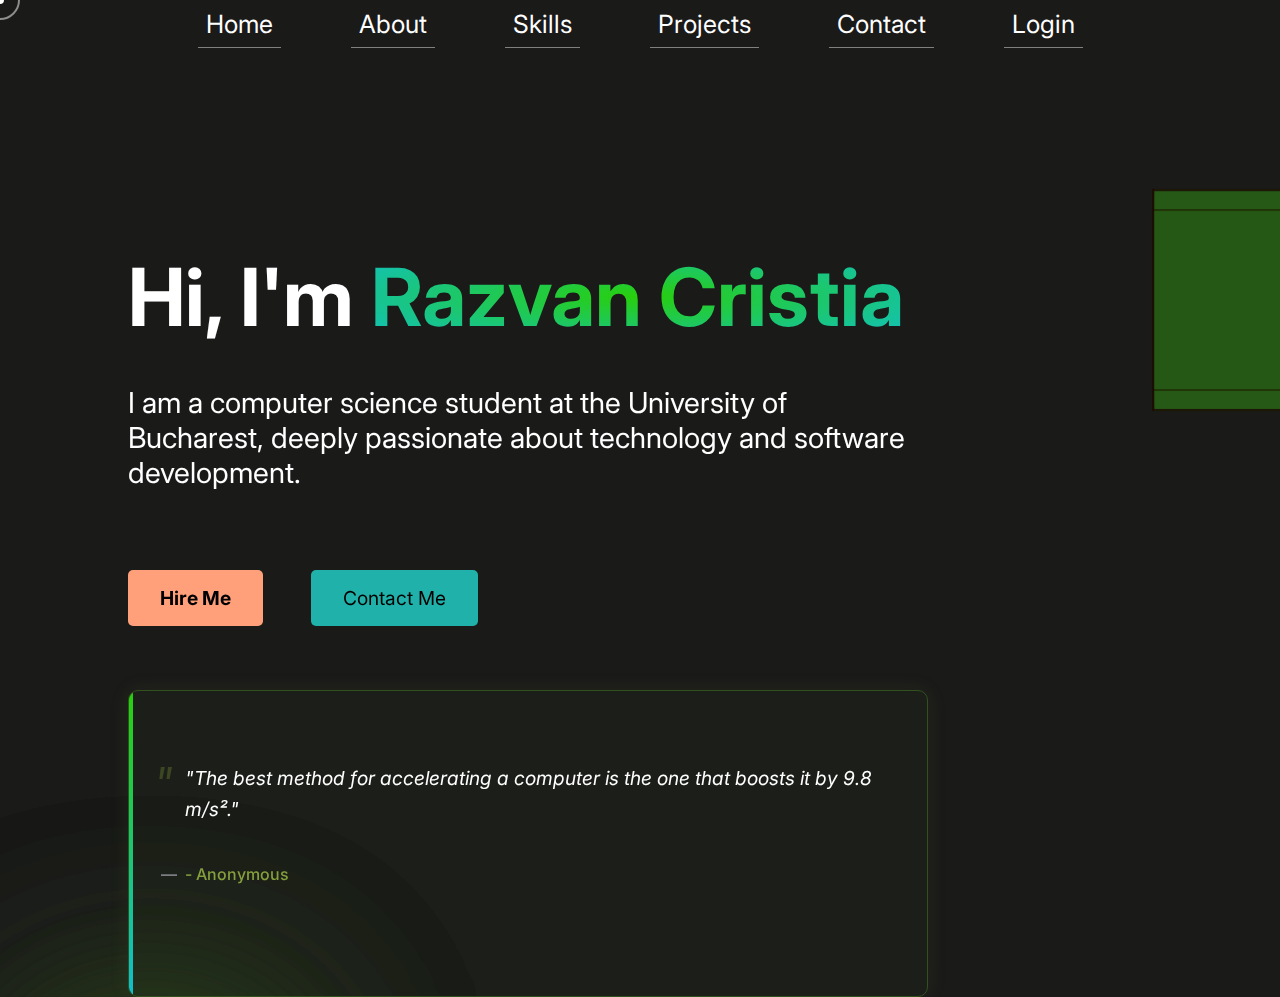
<file: index.html>
<!DOCTYPE html>
<html lang="en">
    <head>
        <meta charset="UTF-8" />
        <meta name="viewport" content="width=device-width, initial-scale=1" />
        <title>Personal Website</title>
        <link rel="stylesheet" type="text/css" href="style.css" />

        <!-- icon -->
        <link rel="icon" href="image.svg" />
    </head>

    <body>
        <div class="cursor-container">
            <div class="cursor-dot"></div>
            <div class="cursor-outline"></div>
        </div>
        <nav>
            <input type="checkbox" id="menu-toggle" />
            <ul class="dropdown">
                <li><a href="index.html">Home</a></li>
                <li><a href="about.html">About</a></li>
                <li><a href="skills.html">Skills</a></li>
                <li><a href="projects.html">Projects</a></li>
                <li><a href="contact.html">Contact</a></li>
                <li><a href="login.html">Login</a></li>
                <li class="admin-option">
                    <a href="adminoptions.html">Admin Options</a>
                </li>
            </ul>
            <label for="menu-toggle" class="hamburger">☰</label>

            <ul class="menu">
                <li><a href="index.html">Home</a></li>
                <li><a href="about.html">About</a></li>
                <li><a href="skills.html">Skills</a></li>
                <li><a href="projects.html">Projects</a></li>
                <li><a href="contact.html">Contact</a></li>
                <li><a href="login.html">Login</a></li>
                <li class="admin-option">
                    <a href="adminoptions.html">Admin Options</a>
                </li>
            </ul>
        </nav>
        <div class="main">
            <div class="lft">
                <h1>Hi, I'm <span>Razvan Cristia</span></h1>
                <p>
                    I am a computer science student at the University of
                    Bucharest, deeply passionate about technology and software
                    development.
                </p>
                <div class="buttons">
                    <a href="https://www.linkedin.com/" class="hire-btn"
                        >Hire Me</a
                    >
                    <a href="contact.html">Contact Me</a>
                </div>
                <div id="quote-container">
                    <p id="quote-text"></p>
                    <p id="quote-author"></p>
                </div>
            </div>
            <div class="rght">
                <div class="cube">
                    <div class="face front"></div>
                    <div class="face back"></div>
                    <div class="face right"></div>
                    <div class="face left"></div>
                    <div class="face top"></div>
                    <div class="face bottom"></div>
                </div>
            </div>
        </div>

        <div class="circle"></div>
        <div class="circle"></div>
        <div class="circle"></div>

        <script src="script.js"></script>
    </body>
</html>
</file>
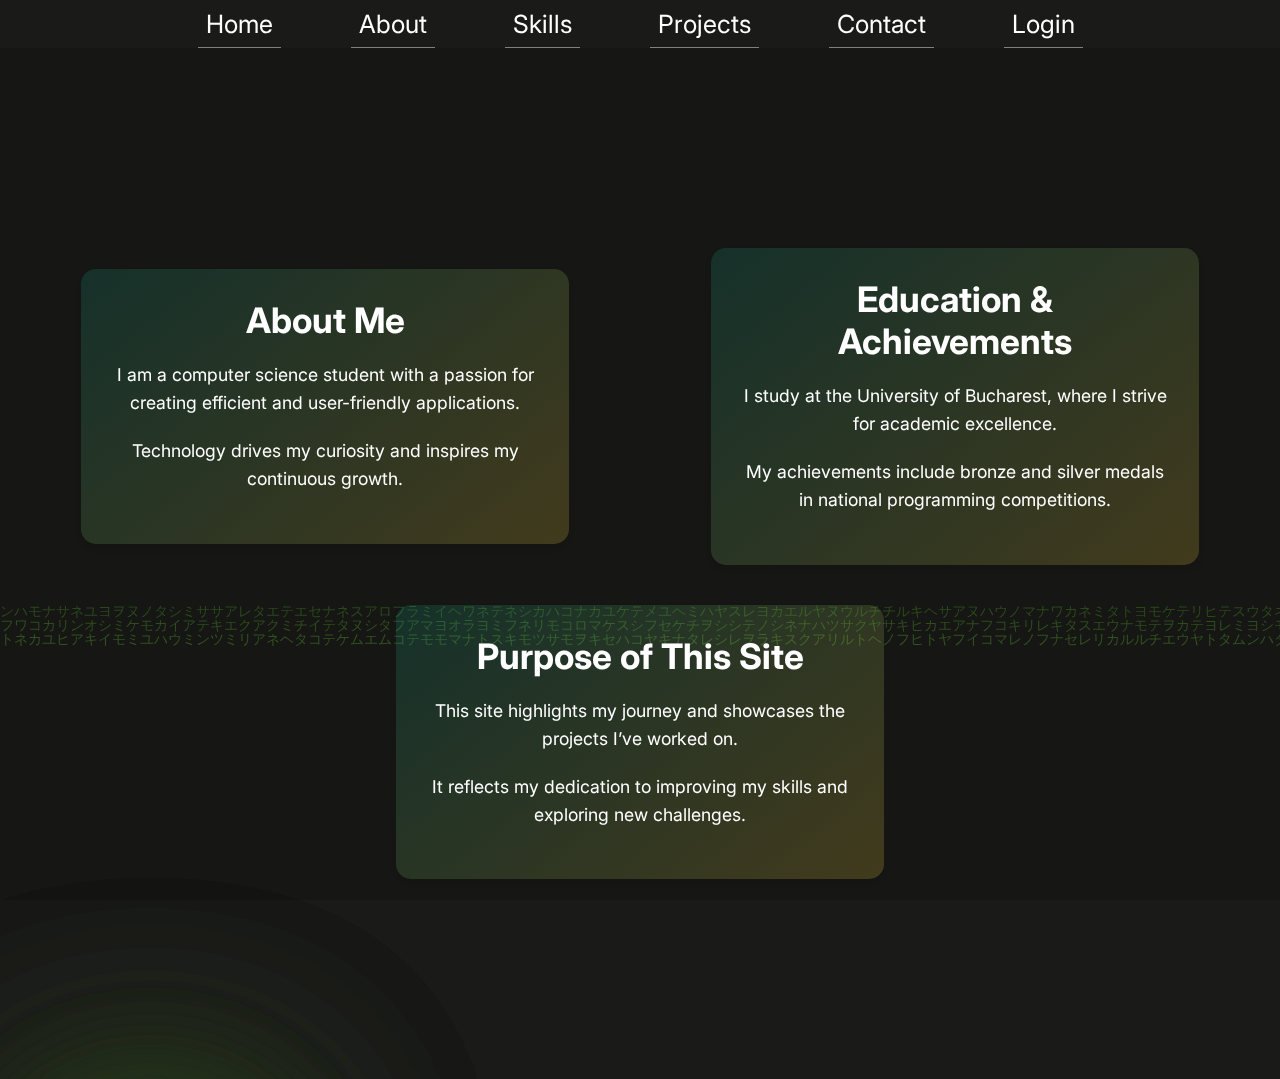
<file: about.html>
<!DOCTYPE html>
<html lang="en">
    <head>
        <meta charset="UTF-8" />
        <meta name="viewport" content="width=device-width, initial-scale=1" />
        <title>Personal Website</title>

        <link rel="stylesheet" type="text/css" href="global.css" />
        <link rel="stylesheet" type="text/css" href="styleAbout.css" />

        <!-- icon -->
        <link rel="icon" href="image.svg" />
    </head>

    <body>
        <nav>
            <input type="checkbox" id="menu-toggle" />
            <ul class="dropdown">
                <li><a href="index.html">Home</a></li>
                <li><a href="about.html">About</a></li>
                <li><a href="skills.html">Skills</a></li>
                <li><a href="projects.html">Projects</a></li>
                <li><a href="contact.html">Contact</a></li>
                <li><a href="login.html">Login</a></li>
                <li class="admin-option">
                    <a href="adminoptions.html">Admin Options</a>
                </li>
            </ul>
            <label for="menu-toggle" class="hamburger">☰</label>

            <ul class="menu">
                <li><a href="index.html">Home</a></li>
                <li><a href="about.html">About</a></li>
                <li><a href="skills.html">Skills</a></li>
                <li><a href="projects.html">Projects</a></li>
                <li><a href="contact.html">Contact</a></li>
                <li><a href="login.html">Login</a></li>
                <li class="admin-option">
                    <a href="adminoptions.html">Admin Options</a>
                </li>
            </ul>
        </nav>

        <canvas id="matrixCanvas" class="matrix-background"></canvas>

        <section id="about">
            <div class="about-card">
                <h1>About Me</h1>
                <p>
                    I am a computer science student with a passion for creating
                    efficient and user-friendly applications.
                </p>
                <p>
                    Technology drives my curiosity and inspires my continuous
                    growth.
                </p>
            </div>
            <div class="about-card">
                <h1>Education & Achievements</h1>
                <p>
                    I study at the University of Bucharest, where I strive for
                    academic excellence.
                </p>
                <p>
                    My achievements include bronze and silver medals in national
                    programming competitions.
                </p>
            </div>
            <div class="about-card">
                <h1>Purpose of This Site</h1>
                <p>
                    This site highlights my journey and showcases the projects
                    I’ve worked on.
                </p>
                <p>
                    It reflects my dedication to improving my skills and
                    exploring new challenges.
                </p>
            </div>
        </section>

        <div class="circle"></div>
        <div class="circle"></div>
        <div class="circle"></div>
        <script src="script.js"></script>
        <script src="canvasAnimation.js"></script>
    </body>
</html>
</file>
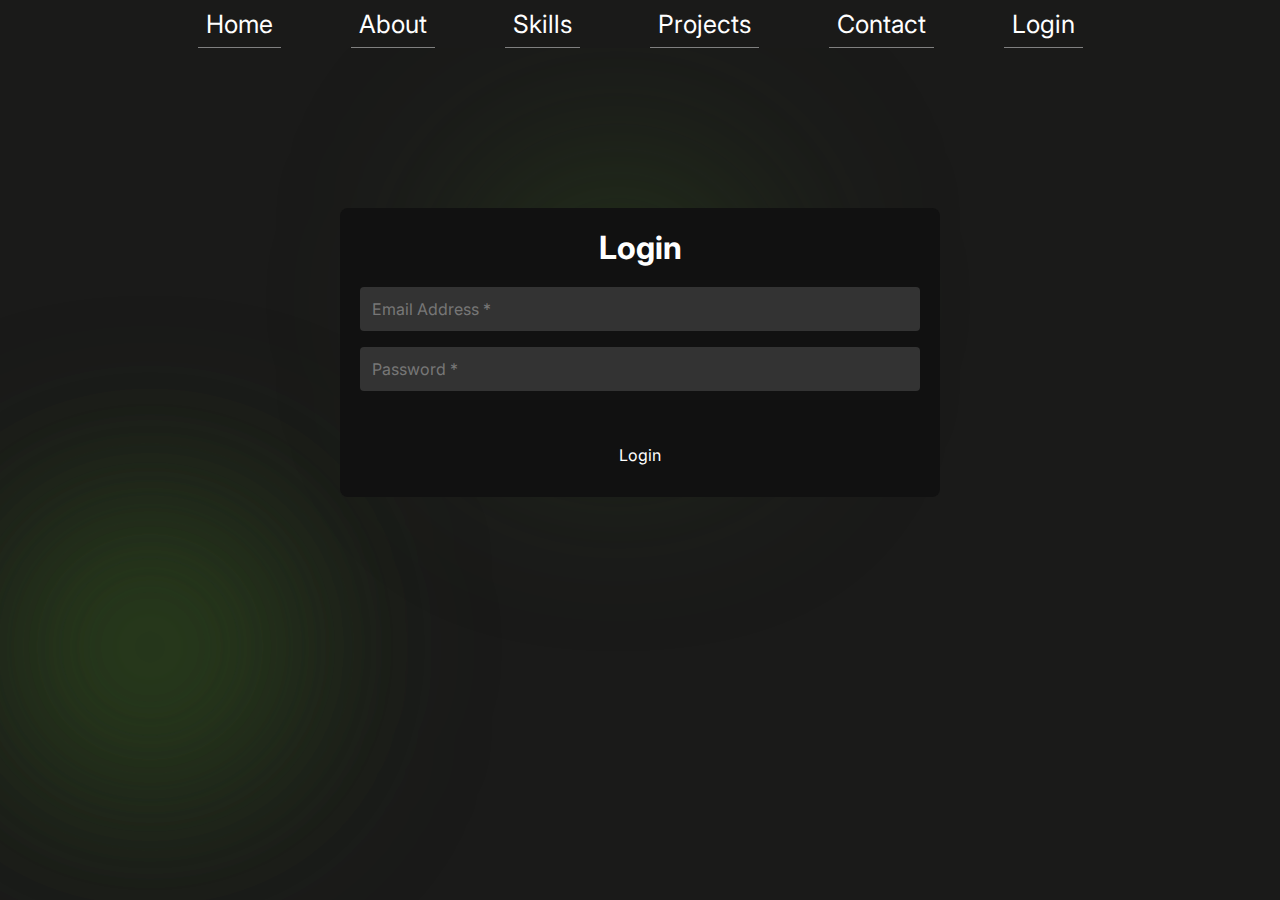
<file: login.html>
<!DOCTYPE html>
<html lang="en">
    <head>
        <meta charset="UTF-8" />
        <meta name="viewport" content="width=device-width, initial-scale=1" />
        <title>Personal Website</title>

        <link rel="stylesheet" type="text/css" href="global.css" />
        <link rel="stylesheet" type="text/css" href="styleLogin.css" />

        <!-- icon -->
        <link rel="icon" href="image.svg" />
    </head>

    <body>
        <nav>
            <input type="checkbox" id="menu-toggle" />
            <ul class="dropdown">
                <li><a href="index.html">Home</a></li>
                <li><a href="about.html">About</a></li>
                <li><a href="skills.html">Skills</a></li>
                <li><a href="projects.html">Projects</a></li>
                <li><a href="contact.html">Contact</a></li>
                <li><a href="login.html">Login</a></li>
                <li class="admin-option">
                    <a href="adminoptions.html">Admin Options</a>
                </li>
            </ul>
            <label for="menu-toggle" class="hamburger">☰</label>

            <ul class="menu">
                <li><a href="index.html">Home</a></li>
                <li><a href="about.html">About</a></li>
                <li><a href="skills.html">Skills</a></li>
                <li><a href="projects.html">Projects</a></li>
                <li><a href="contact.html">Contact</a></li>
                <li><a href="login.html">Login</a></li>
                <li class="admin-option">
                    <a href="adminoptions.html">Admin Options</a>
                </li>
            </ul>
        </nav>
        <div class="md">
            <div class="contact-form">
                <h2>Login</h2>
                <form id="loginForm" onsubmit="return handleLogin(event)">
                    <div class="form-group">
                        <input
                            type="email"
                            id="emailInput"
                            placeholder="Email Address *"
                            required
                        />
                    </div>
                    <div class="form-group">
                        <input
                            type="password"
                            id="passwordInput"
                            placeholder="Password *"
                            required
                        />
                    </div>
                    <div
                        id="errorMessage"
                        style="color: red; margin-bottom: 10px"
                    ></div>
                    <button type="submit">Login</button>
                </form>
            </div>

            <div id="welcomeMessage" style="display: none" class="contact-form">
                <h2>Welcome!</h2>
                <p>You are successfully logged in.</p>
                <button onclick="handleLogout()">Logout</button>
            </div>
        </div>

        <div class="circle"></div>
        <div class="circle"></div>
        <div class="circle"></div>

        <script src="script.js"></script>
    </body>
</html>
</file>
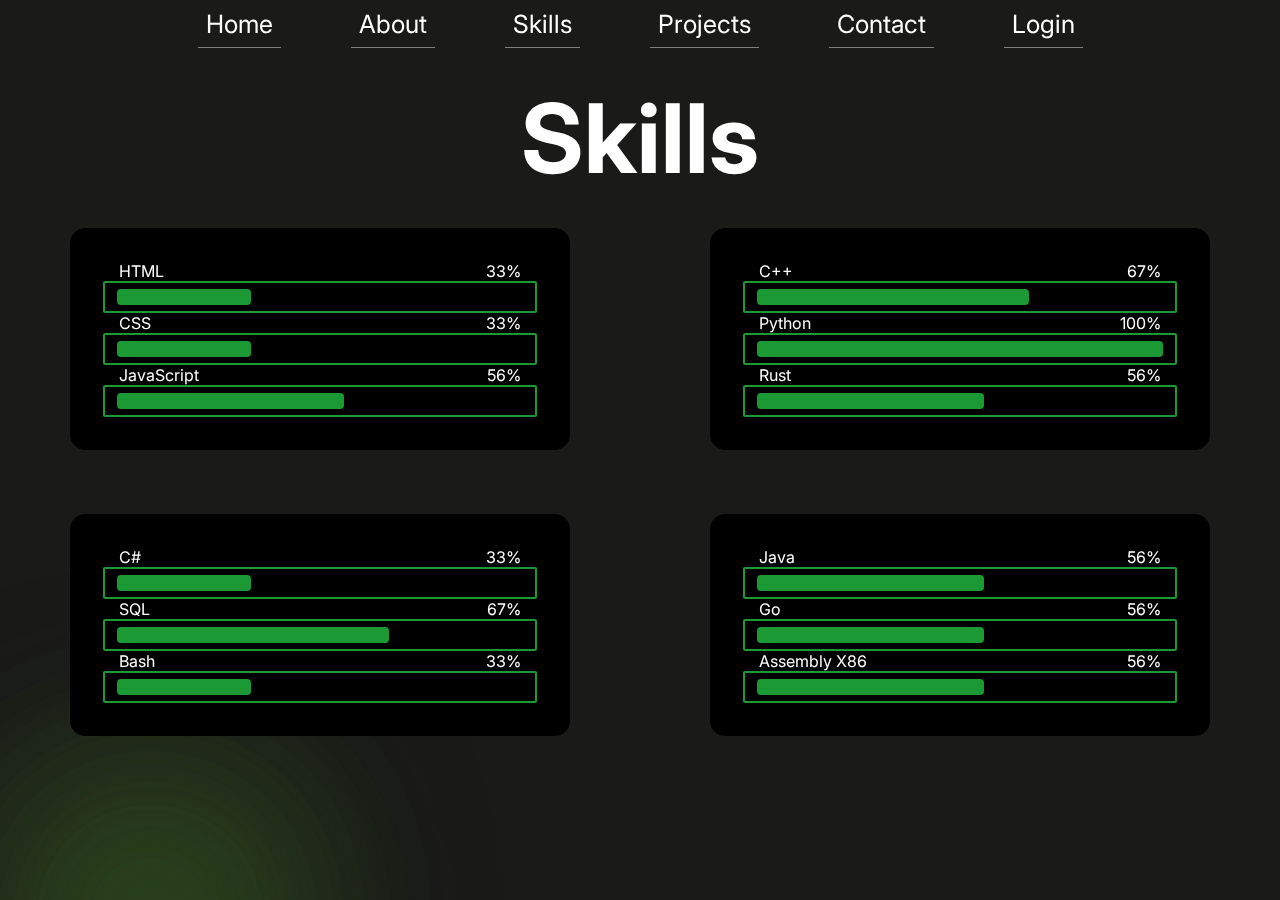
<file: skills.html>
<!DOCTYPE html>
<html lang="en">
    <head>
        <meta charset="UTF-8" />
        <meta name="viewport" content="width=device-width, initial-scale=1" />
        <title>Personal Website</title>

        <link rel="stylesheet" type="text/css" href="global.css" />
        <link rel="stylesheet" type="text/css" href="styleSkills.css" />

        <!-- icon -->
        <link rel="icon" href="image.svg" />
    </head>

    <body>
        <nav>
            <input type="checkbox" id="menu-toggle" />
            <ul class="dropdown">
                <li><a href="index.html">Home</a></li>
                <li><a href="about.html">About</a></li>
                <li><a href="skills.html">Skills</a></li>
                <li><a href="projects.html">Projects</a></li>
                <li><a href="contact.html">Contact</a></li>
                <li><a href="login.html">Login</a></li>
                <li class="admin-option">
                    <a href="adminoptions.html">Admin Options</a>
                </li>
            </ul>
            <label for="menu-toggle" class="hamburger">☰</label>

            <ul class="menu">
                <li><a href="index.html">Home</a></li>
                <li><a href="about.html">About</a></li>
                <li><a href="skills.html">Skills</a></li>
                <li><a href="projects.html">Projects</a></li>
                <li><a href="contact.html">Contact</a></li>
                <li><a href="login.html">Login</a></li>
                <li class="admin-option" style="display: none">
                    <a href="adminoptions.html">Admin Options</a>
                </li>
            </ul>
        </nav>

        <h1>Skills</h1>
        <div class="main">
            <div class="container">
                <div class="skill-header">
                    <p>HTML</p>
                    <p data-skill="HTML">90%</p>
                </div>
                <div class="progress-container">
                    <div class="progress-bar"></div>
                </div>
                <div class="skill-header">
                    <p>CSS</p>
                    <p data-skill="CSS">72%</p>
                </div>
                <div class="progress-container">
                    <div class="progress-bar1"></div>
                </div>
                <div class="skill-header">
                    <p>JavaScript</p>
                    <p data-skill="JavaScript">68%</p>
                </div>
                <div class="progress-container">
                    <div class="progress-bar2"></div>
                </div>
            </div>

            <div class="container">
                <div class="skill-header">
                    <p>C++</p>
                    <p data-skill="C++">93%</p>
                </div>
                <div class="progress-container">
                    <div class="progress-bar3"></div>
                </div>
                <div class="skill-header">
                    <p>Python</p>
                    <p data-skill="Python">66%</p>
                </div>
                <div class="progress-container">
                    <div class="progress-bar4"></div>
                </div>
                <div class="skill-header">
                    <p>Rust</p>
                    <p data-skill="Rust">23%</p>
                </div>
                <div class="progress-container">
                    <div class="progress-bar5"></div>
                </div>
            </div>

            <div class="container">
                <div class="skill-header">
                    <p>C#</p>
                    <p data-skill="C#">76%</p>
                </div>
                <div class="progress-container">
                    <div class="progress-bar9"></div>
                </div>
                <div class="skill-header">
                    <p>SQL</p>
                    <p data-skill="SQL">40%</p>
                </div>
                <div class="progress-container">
                    <div class="progress-bar10"></div>
                </div>
                <div class="skill-header">
                    <p>Bash</p>
                    <p data-skill="Bash">44%</p>
                </div>
                <div class="progress-container">
                    <div class="progress-bar11"></div>
                </div>
            </div>

            <div class="container">
                <div class="skill-header">
                    <p>Java</p>
                    <p data-skill="Java">15%</p>
                </div>
                <div class="progress-container">
                    <div class="progress-bar6"></div>
                </div>
                <div class="skill-header">
                    <p>Go</p>
                    <p data-skill="Go">38%</p>
                </div>
                <div class="progress-container">
                    <div class="progress-bar7"></div>
                </div>
                <div class="skill-header">
                    <p>Assembly X86</p>
                    <p data-skill="Assembly-X86">56%</p>
                </div>
                <div class="progress-container">
                    <div class="progress-bar8"></div>
                </div>
            </div>
        </div>

        <div class="circle"></div>
        <div class="circle"></div>
        <div class="circle"></div>
        <script src="skillsCalculator.js"></script>
        <script src="script.js"></script>
    </body>
</html>
</file>
<file: style.css>
@import url("https://fonts.googleapis.com/css2?family=Inter:ital,opsz,wght@0,14..32,100..900;1,14..32,100..900&display=swap");
* {
    padding: 0;
    margin: 0;
    box-sizing: border-box;
    text-decoration: none;
    list-style: none;
    font-family: "Inter", sans-serif;
}

:root {
    --bg-color: #1a1a19;
    --text-color: #ffffff;
    --primary-color: #31511e;
    --secondary-color: #859f3d;
    --l-color: #f6fcdf;
    --g-color: #8b8a91;

    --h1-font: 6rem;
    --p-font: 1.1rem;
}
body {
    overflow-x: hidden;
    cursor: none;
    background-color: var(--bg-color);
    color: var(--text-color);
    color: var(--text-color);
    overflow-x: hidden;
}
.cursor-container {
    position: fixed;
    top: 0;
    left: 0;
    width: 100%;
    height: 100%;
    pointer-events: none;
    z-index: 9999;
}

.cursor-dot {
    width: 8px;
    height: 8px;
    background: #fff;
    border-radius: 50%;
    position: fixed;
    pointer-events: none;
    transition: transform 0.2s ease;
}

.cursor-outline {
    width: 40px;
    height: 40px;
    border: 2px solid rgba(255, 255, 255, 0.5);
    border-radius: 50%;
    position: fixed;
    pointer-events: none;
    transition: transform 0.15s ease;
}
.circle {
    z-index: -1000;
    position: fixed;
    width: 300px;
    height: 300px;
    border-radius: 50%;
    background: radial-gradient(
        circle,
        rgba(49, 81, 30, 0.8),
        rgba(13, 13, 31, 0)
    );
    filter: blur(100px);
    animation: pulse 5s infinite ease-in-out;
}

.circle:nth-child(1) {
    top: 10%;
    left: 20%;
    animation-delay: 0s;
}

.circle:nth-child(2) {
    bottom: 50%;
    right: 10%;
    animation-delay: 2s;
}

.circle:nth-child(3) {
    bottom: 50%;
    right: 40%;
    animation-delay: 4s;
}

@keyframes pulse {
    0% {
        transform: scale(1);
        opacity: 0.8;
    }
    50% {
        transform: scale(1.5);
        opacity: 0.3;
    }
    100% {
        transform: scale(1);
        opacity: 0.8;
    }
}

/* strict nav */
nav {
    display: flex;
    position: relative;
    height: 3rem;
    background-color: var(--bg-color);
    padding: 0.9rem;
    align-items: center;
    justify-content: end;
    z-index: 100;
}

.hamburger {
    font-size: 2rem;
    color: var(--text-color);
    cursor: pointer;
    display: block;
    text-align: right;
    padding-right: 1em;
}

.menu {
    display: none;
    align-items: center;
    justify-content: center;
    width: 100%;
    gap: 70px;
    /* flex-direction: column;
    background-color: #2f2f2f;
    position: absolute;
    top: 100%;
    left: 0;
    width: 100%;
    margin: 0;
    padding: 0;
    text-align: right;
    border-top: 1px solid green; */
}
#menu-toggle {
    display: none;
}
.dropdown {
    display: none;
    position: absolute;
    width: 100vw;
    bottom: -250px;
    background-color: var(--bg-color);
    flex-direction: column;
    justify-content: start;
    align-items: end;
    gap: 3px;
}
#menu-toggle:checked + .dropdown {
    display: flex;
}

.dropdown li {
    padding: 0.5em;
    border-bottom: 1px solid grey;
    width: 100%;
}

.dropdown li a {
    color: var(--text-color);
    font-size: 25px;
    transition: all ease 0.3s;
    width: 100%;
    text-align: end;
    display: block;
}
.menu li {
    padding: 0.5em;
    border-bottom: 1px solid grey;
}

.menu li a {
    color: var(--text-color);
    font-size: 25px;
    transition: all ease 0.3s;
}
.menu li a:hover {
    color: var(--primary-color);
}

/* @media (max-width: 768px) {
    nav {
        display: block;
    }
} */

@media (min-width: 768px) {
    .dropdown {
        display: none;
    }
    .hamburger {
        display: none;
    }
    .menu {
        display: flex;
    }
}
/* stop nav */

/* left part */
.main .lft {
    padding-top: 200px;
    padding-left: 10%;
}
.main .lft h1 {
    font-size: 5rem;
    color: var(--text-color);
    /* margin-top: 20%; */
    /* margin-left: 20%; */
}

.main .lft h1 span {
    background: #28cf0b;
    background: radial-gradient(
        ellipse farthest-corner at center center,
        #28cf0b 0%,
        #0fbfcf 100%
    );
    background-clip: text;
    -webkit-background-clip: text;
    -webkit-text-fill-color: transparent;
}

.main .lft p {
    font-size: 1.8rem;
    color: var(--text-color);

    max-width: 800px;
    margin-top: 40px;
    /* margin-left: 20%; */
    display: flex;
    margin-bottom: 5rem;
}
.buttons {
    display: flex;
    gap: 1rem;
}

.buttons a {
    padding: 1rem 2rem;
    font-size: 1.2rem;
    border: none;
    border-radius: 5px;
    cursor: pointer;
    transition: background-color 0.3s ease;
    margin-right: 2rem;
}

.hire-btn {
    display: inline-block;
    background-color: lightsalmon;
    color: #000000;
    text-decoration: none;
    padding: 1rem 2rem;
    border-radius: 5px;
    font-size: 1.2rem;
    font-weight: bold;
    transition: background-color 0.5s ease-in-out, color 0.5s ease-in-out,
        transform 0.5s ease-in-out, animation 0.5s ease-in-out;
}

.hire-btn:hover {
    background-color: red;
    color: #000000;
    animation: shake 0.5s ease-in-out;
}

@keyframes shake {
    0% {
        transform: translateX(0);
    }
    25% {
        transform: translateX(-10px) rotate(-5deg);
    }
    50% {
        transform: translateX(10px) rotate(5deg);
    }
    75% {
        transform: translateX(-10px) rotate(-5deg);
    }
    100% {
        transform: translateX(0) rotate(0);
    }
}

@media (max-width: 768px) {
    .hire-btn {
        padding: 0.8rem 1.6rem;
        font-size: 1rem;
    }
}

.buttons a:last-child {
    background-color: #20b2aa;
    color: #000;
}

.buttons a:last-child:hover {
    background-color: #20b27c;
}
/* left part end */

/* cube */
.rght {
    /* overflow: hidden; */
    z-index: -1;
    top: 200px;
    right: 10%;
    display: flex;
    justify-content: center;
    align-items: center;
    perspective: 1000px;
    position: absolute;
    /* padding-right: 15%; */
}
@media (min-width: 768px) {
}
.cube {
    flex-basis: 0;
    position: relative;
    width: 200px;
    height: 200px;
    transform-style: preserve-3d;
    animation: rotateCube 7s infinite linear;
    /* overflow: hidden; */
}

.face {
    position: absolute;
    width: 200px;
    height: 200px;
    background: rgba(69, 246, 10, 0.152);
    border: 2px solid rgba(26, 2, 2, 0.742);
    display: flex;
    justify-content: center;
    align-items: center;
}

.front {
    transform: rotateY(0deg) translateZ(100px);
}
.back {
    transform: rotateY(180deg) translateZ(100px);
}
.right {
    transform: rotateY(90deg) translateZ(100px);
}
.left {
    transform: rotateY(-90deg) translateZ(100px);
}
.top {
    transform: rotateX(90deg) translateZ(100px);
}
.bottom {
    transform: rotateX(-90deg) translateZ(100px);
}

@keyframes rotateCube {
    from {
        transform: rotateX(0deg) rotateY(0deg);
    }
    to {
        transform: rotateX(360deg) rotateY(360deg);
    }
}
/* stop cube */

/* Quote styles */
#quote-container {
    margin-top: 4rem;
    padding: 2rem;
    border: 1px solid var(--primary-color);
    background: rgba(49, 81, 30, 0.1);
    border-radius: 10px;
    max-width: 800px;
    position: relative;
    overflow: hidden;
    box-shadow: 0 0 20px rgba(133, 159, 61, 0.1);
    transition: all 0.3s ease;
}

#quote-container::before {
    content: "";
    position: absolute;
    top: 0;
    left: 0;
    width: 4px;
    height: 100%;
    background: linear-gradient(to bottom, #28cf0b, #0fbfcf);
}

#quote-text {
    font-size: clamp(1rem, 2.5vw, 1.2rem);
    line-height: 1.6;
    color: var(--text-color);
    margin-bottom: 1rem;
    font-style: italic;
    position: relative;
    padding-left: 1.5rem;
}

#quote-text::before {
    content: '"';
    font-size: clamp(2rem, 5vw, 3rem);
    color: var(--secondary-color);
    position: absolute;
    left: -0.5rem;
    top: -1rem;
    opacity: 0.3;
}

#quote-author {
    font-size: clamp(0.8rem, 2vw, 1rem);
    color: var(--secondary-color);
    text-align: right;
    font-weight: 500;
    padding-right: 1rem;
}

#quote-author::before {
    content: "—";
    margin-right: 0.5rem;
    color: var(--g-color);
}

@media (max-width: 768px) {
    #quote-container {
        margin: 2rem 1rem;
        padding: 1.5rem 1rem;
    }

    #quote-container::before {
        width: 3px;
    }

    #quote-text {
        padding-left: 1rem;
    }

    #quote-text::before {
        left: -0.2rem;
        top: -0.8rem;
    }
}

@media (max-width: 480px) {
    #quote-container {
        margin: 2rem 0.5rem;
        padding: 1.2rem 0.8rem;
    }

    #quote-text {
        padding-left: 0.8rem;
    }

    #quote-container::before {
        width: 2px;
    }
}

@media (max-width: 768px) {
    #quote-container {
        margin-top: 2rem;
        padding: 1.5rem;
    }

    #quote-text {
        font-size: 1rem;
    }

    #quote-author {
        font-size: 0.9rem;
    }
}
.meteor {
    position: absolute;
    border-radius: 50%;
    background-color: #fff;
    box-shadow: 0 0 10px rgba(255, 255, 255, 0.7);
    animation: meteorFall linear;
}

@keyframes meteorFall {
    0% {
        transform: translate(0, -100px);
    }
    100% {
        transform: translate(200px, 700px);
    }
}
</file>
<file: global.css>
@import url("https://fonts.googleapis.com/css2?family=Inter:ital,opsz,wght@0,14..32,100..900;1,14..32,100..900&display=swap");
* {
    padding: 0;
    margin: 0;
    box-sizing: border-box;
    text-decoration: none;
    list-style: none;
    font-family: "Inter", sans-serif;
}

:root {
    --bg-color: #1a1a19;
    --text-color: #ffffff;
    --primary-color: #31511e;
    --secondary-color: #859f3d;
    --l-color: #f6fcdf;
    --g-color: #8b8a91;

    --h1-font: 6rem;
    --p-font: 1.1rem;
}
body {
    overflow-x: hidden;
    /* cursor: none; */
    background-color: var(--bg-color);
    color: var(--text-color);
    overflow-x: hidden;
}

.cursor-container {
    position: fixed;
    top: 0;
    left: 0;
    width: 100%;
    height: 100%;
    pointer-events: none;
    z-index: 9999;
}

.cursor-dot {
    width: 8px;
    height: 8px;
    background: #fff;
    border-radius: 50%;
    position: fixed;
    pointer-events: none;
    transition: transform 0.2s ease;
}

.cursor-outline {
    width: 40px;
    height: 40px;
    border: 2px solid rgba(255, 255, 255, 0.5);
    border-radius: 50%;
    position: fixed;
    pointer-events: none;
    transition: transform 0.15s ease;
}

.circle {
    z-index: -1000;
    position: fixed;
    width: 300px;
    height: 300px;
    border-radius: 50%;
    background: radial-gradient(
        circle,
        rgba(49, 81, 30, 0.8),
        rgba(13, 13, 31, 0)
    );
    filter: blur(100px);
    animation: pulse 5s infinite ease-in-out;
}

.circle:nth-child(1) {
    top: 10%;
    left: 20%;
    animation-delay: 0s;
}

.circle:nth-child(2) {
    bottom: 50%;
    right: 10%;
    animation-delay: 2s;
}

.circle:nth-child(3) {
    bottom: 50%;
    right: 40%;
    animation-delay: 4s;
}

@keyframes pulse {
    0% {
        transform: scale(1);
        opacity: 0.8;
    }
    50% {
        transform: scale(1.5);
        opacity: 0.3;
    }
    100% {
        transform: scale(1);
        opacity: 0.8;
    }
}

/* strict nav */
nav {
    display: flex;
    position: relative;
    height: 3rem;
    background-color: var(--bg-color);
    padding: 0.9rem;
    align-items: center;
    justify-content: end;
    z-index: 100;
}

.hamburger {
    font-size: 2rem;
    color: var(--text-color);
    cursor: pointer;
    display: block;
    text-align: right;
    padding-right: 1em;
}

.menu {
    display: none;
    align-items: center;
    justify-content: center;
    width: 100%;
    gap: 70px;
    /* flex-direction: column;
    background-color: #2f2f2f;
    position: absolute;
    top: 100%;
    left: 0;
    width: 100%;
    margin: 0;
    padding: 0;
    text-align: right;
    border-top: 1px solid green; */
}
#menu-toggle {
    display: none;
}
.dropdown {
    display: none;
    position: absolute;
    width: 100vw;
    bottom: -300px;
    background-color: var(--bg-color);
    flex-direction: column;
    justify-content: start;
    align-items: end;
    gap: 3px;
}
#menu-toggle:checked + .dropdown {
    display: flex;
}

.dropdown li {
    padding: 0.5em;
    border-bottom: 1px solid grey;
    width: 100%;
}

.dropdown li a {
    color: var(--text-color);
    font-size: 25px;
    transition: all ease 0.3s;
    width: 100%;
    text-align: end;
    display: block;
}
.menu li {
    padding: 0.5em;
    border-bottom: 1px solid grey;
}

.menu li a {
    color: var(--text-color);
    font-size: 25px;
    transition: all ease 0.3s;
}
.menu li a:hover {
    color: var(--primary-color);
}
.menu li.admin-option {
    display: none;
}

/* @media (max-width: 768px) {
    nav {
        display: block;
    }
} */

@media (min-width: 768px) {
    .dropdown {
        display: none;
    }
    .hamburger {
        display: none;
    }
    .menu {
        display: flex;
    }
}
/* stop nav */

/* left part */
.main .lft {
    padding-top: 200px;
    padding-left: 10%;
}
.main .lft h1 {
    font-size: 5rem;
    color: var(--text-color);
    /* margin-top: 20%; */
    /* margin-left: 20%; */
}

.main .lft h1 span {
    background: #28cf0b;
    background: radial-gradient(
        ellipse farthest-corner at center center,
        #28cf0b 0%,
        #0fbfcf 100%
    );
    background-clip: text;
    -webkit-background-clip: text;
    -webkit-text-fill-color: transparent;
}

.main .lft p {
    font-size: 1.8rem;
    color: var(--text-color);

    max-width: 800px;
    margin-top: 40px;
    /* margin-left: 20%; */
    display: flex;
    margin-bottom: 5rem;
}
.buttons {
    display: flex;
    gap: 1rem;
}

.buttons a {
    padding: 1rem 2rem;
    font-size: 1.2rem;
    border: none;
    border-radius: 5px;
    cursor: pointer;
    transition: background-color 0.3s ease;
    margin-right: 2rem;
}

.hire-btn {
    display: inline-block;
    background-color: lightsalmon;
    color: #000000;
    text-decoration: none;
    padding: 1rem 2rem;
    border-radius: 5px;
    font-size: 1.2rem;
    font-weight: bold;
    transition: background-color 0.5s ease-in-out, color 0.5s ease-in-out,
        transform 0.5s ease-in-out, animation 0.5s ease-in-out;
}

.hire-btn:hover {
    background-color: red;
    color: #000000;
    animation: shake 0.5s ease-in-out;
}

@keyframes shake {
    0% {
        transform: translateX(0);
    }
    25% {
        transform: translateX(-10px) rotate(-5deg);
    }
    50% {
        transform: translateX(10px) rotate(5deg);
    }
    75% {
        transform: translateX(-10px) rotate(-5deg);
    }
    100% {
        transform: translateX(0) rotate(0);
    }
}

@media (max-width: 768px) {
    .hire-btn {
        padding: 0.8rem 1.6rem;
        font-size: 1rem;
    }
}

.buttons a:last-child {
    background-color: #20b2aa;
    color: #000;
}

.buttons a:last-child:hover {
    background-color: #20b27c;
}
/* left part end */

/* cube */
.rght {
    /* overflow: hidden; */
    z-index: -1;
    top: 200px;
    right: 10%;
    display: flex;
    justify-content: center;
    align-items: center;
    perspective: 1000px;
    position: absolute;
    /* padding-right: 15%; */
}
.cube {
    flex-basis: 0;
    position: relative;
    width: 200px;
    height: 200px;
    transform-style: preserve-3d;
    animation: rotateCube 7s infinite linear;
    /* overflow: hidden; */
}

.face {
    position: absolute;
    width: 200px;
    height: 200px;
    background: rgba(69, 246, 10, 0.152);
    border: 2px solid rgba(26, 2, 2, 0.742);
    display: flex;
    justify-content: center;
    align-items: center;
}

.front {
    transform: rotateY(0deg) translateZ(100px);
}
.back {
    transform: rotateY(180deg) translateZ(100px);
}
.right {
    transform: rotateY(90deg) translateZ(100px);
}
.left {
    transform: rotateY(-90deg) translateZ(100px);
}
.top {
    transform: rotateX(90deg) translateZ(100px);
}
.bottom {
    transform: rotateX(-90deg) translateZ(100px);
}

@keyframes rotateCube {
    from {
        transform: rotateX(0deg) rotateY(0deg);
    }
    to {
        transform: rotateX(360deg) rotateY(360deg);
    }
}
/* stop cube */
</file>
<file: styleAbout.css>
/* about */
#about {
    display: flex;
    justify-content: space-around;
    align-items: center;
    flex-wrap: wrap;
    padding: 150px 20px;
    gap: 2rem;
}

.about-card {
    border-radius: 15px;
    box-shadow: 0 4px 6px rgba(0, 0, 0, 0.1);
    background: linear-gradient(
        142deg,
        rgba(22, 160, 133, 0.2) 0%,
        rgba(244, 208, 63, 0.2) 100%
    );
    max-width: 600px;
    padding: 30px;
    text-align: center;
    transition: transform 0.3s ease, box-shadow 0.3s ease;
    border: 2px solid var(--alt-color);
    justify-content: space-between;
}

.about-card:hover {
    transform: translateY(-20px);
    box-shadow: 0 8px 12px rgba(0, 0, 0, 0.15);
}

.about-card h1 {
    margin-bottom: 20px;
    color: var(--main-color);
    font-size: 2rem;
}

.about-card p {
    color: var(--ann-color);
    line-height: 1.6;
    margin-bottom: 20px;
}

.about-card .learn-more {
    background-color: var(--main-color);
    color: #ffffff;
    border: none;
    border-radius: 5px;
    padding: 10px 20px;
    font-size: 1rem;
    cursor: pointer;
    transition: background-color 0.3s ease;
}

.about-card .learn-more:hover {
    background-color: #ec380b;
}

.matrix-background {
    position: fixed;
    top: 0;
    left: 0;
    width: 100%;
    height: 100%;
    z-index: -1;
    background: transparent;
}

.matrix-background.fast {
    filter: brightness(1.2);
    transition: filter 0.3s ease;
}

.matrix-background.slow {
    filter: brightness(0.8);
    transition: filter 0.3s ease;
}

@media (max-width: 1600px) {
    #about {
        justify-content: space-around;
        flex-wrap: wrap;
        gap: 40px;
        padding: 200px 30px;
    }

    .about-card {
        max-width: 40%;
        padding: 30px;
    }

    .about-card h1 {
        font-size: 2.2rem;
    }

    .about-card p {
        font-size: 1.1rem;
    }

    .about-card .learn-more {
        font-size: 1rem;
        padding: 12px 25px;
    }
}

@media (max-width: 1170px) {
    #about {
        justify-content: space-between;
        flex-wrap: wrap;
        gap: 30px;
        padding: 150px 20px;
    }

    .about-card {
        max-width: 45%;
        padding: 25px;
    }

    .about-card h1 {
        font-size: 2rem;
    }

    .about-card p {
        font-size: 1rem;
    }

    .about-card .learn-more {
        font-size: 1rem;
        padding: 10px 20px;
    }
}

@media (max-width: 850px) {
    #about {
        justify-content: space-between;
        flex-wrap: wrap;
        gap: 30px;
        padding: 150px 20px;
    }

    .about-card {
        max-width: 45%;
        padding: 25px;
    }

    .about-card h1 {
        font-size: 2rem;
    }

    .about-card p {
        font-size: 1rem;
    }

    .about-card .learn-more {
        font-size: 1rem;
        padding: 10px 20px;
    }
    /* #about {
        flex-direction: column; 
        gap: 25px;
        padding: 100px 15px;
    }

    .about-card {
        max-width: 80%; 
        padding: 20px;
    }

    .about-card h1 {
        font-size: 1.8rem; 
    }

    .about-card p {
        font-size: 0.9rem;
    }

    .about-card .learn-more {
        font-size: 0.9rem;
        padding: 10px 15px;
    } */
}

@media (max-width: 650px) {
    #about {
        flex-direction: column;
        gap: 20px;
        padding: 90px 10px;
    }

    .about-card {
        max-width: 90%;
        padding: 15px;
    }

    .about-card h1 {
        font-size: 1.6rem;
    }

    .about-card p {
        font-size: 0.85rem;
    }

    .about-card .learn-more {
        font-size: 0.85rem;
        padding: 8px 12px;
    }
}
</file>
<file: styleLogin.css>
.md {
    margin-top: 10rem;
}
.contact-form {
    max-width: 600px;
    margin: 0 auto;
    padding: 20px;
    background-color: #111;
    border-radius: 8px;
    text-align: center;
}
.contact-form h2 {
    color: #fff;
    font-size: 2em;
    margin-bottom: 20px;
}

.contact-form form {
    display: flex;
    flex-direction: column;
    gap: 1rem;
}

.form-group {
    display: flex;
    gap: 1rem;
}

.form-group input {
    flex: 1;
}

.contact-form input,
.contact-form textarea {
    width: 100%;
    padding: 12px;
    background-color: #333;
    color: #ddd;
    border: none;
    border-radius: 4px;
    font-size: 1em;
}

.contact-form input::placeholder,
.contact-form textarea::placeholder {
    color: #777;
}

.contact-form textarea {
    min-height: 150px;
    resize: vertical;
}

.contact-form button {
    padding: 12px;
    background-color: var(--main-color);
    color: var(--text-color);
    border: none;
    border-radius: 4px;
    font-size: 1em;
    cursor: pointer;
    transition: background-color 0.6s ease;
}

.contact-form button:hover {
    /* scale: 1.02; */
    background-color: #ec380b;
}

@media (max-width: 750px) {
    .form-group {
        flex-direction: column;
    }

    .contact-form input,
    .contact-form textarea {
        padding: 20px;
    }
}
</file>
<file: styleSkills.css>
:root {
    --skill-html: 0%;
    --skill-css: 0%;
    --skill-javascript: 0%;
    --skill-c-plus-plus: 0%;
    --skill-python: 0%;
    --skill-rust: 0%;
    --skill-csharp: 0%;
    --skill-sql: 0%;
    --skill-bash: 0%;
    --skill-java: 0%;
    --skill-go: 0%;
    --skill-assembly-x86: 0%;
}

h1 {
    font-size: var(--h1-font);
    color: var(--text-color);
    text-align: center;
    margin-top: 2rem;
}

.main {
    display: flex;
    flex-wrap: wrap;
    gap: 2rem;
    justify-content: space-around;
    padding: 1rem;
    /* padding: 3rem; */
}

.container {
    flex: 1 1 22%;
    max-width: 22%;
    min-width: 200px;
    padding: 2rem;
    border: 1px solid #000000;
    background: #000000;
    border-radius: 15px;
    margin: 1rem;
    width: 100%;
    max-width: 768px;
}

@media screen and (max-width: 1840px) {
    .container {
        flex: 1 1 40%;
        max-width: 40%;
    }
}

@media (max-width: 1201px) {
    .main {
        flex-direction: column;
        width: 80%;
        padding-left: 10%;
        gap: 1rem;
        /* align-items: center;*/
    }

    .container {
        max-width: 100%;
    }
    h1 {
        font-size: 4rem;
    }
}

@media (max-width: 768px) {
    .main {
        flex-direction: column;
        align-items: center;
        gap: 1rem;
    }

    .container {
        max-width: 90%;
    }
}
.skill-header {
    display: flex;
    width: 100%;
    align-items: center;
    justify-content: space-between;
    padding-left: 1rem;
    padding-right: 1rem;
}

.progress-container {
    display: flex;
    height: 2rem;
    align-items: center;
    justify-content: flex-start;
    border-radius: 0.125rem;
    border: 2px solid rgb(27, 153, 52);
    padding: 0.75rem;
}

.progress-bar {
    height: 1rem;
    width: var(--skill-html);
    border-radius: 0.25rem;
    background-color: rgb(27, 153, 52);
    transition: width 1s ease-in-out;
}

.progress-bar1 {
    height: 1rem;
    width: var(--skill-css);
    border-radius: 0.25rem;
    background-color: rgb(27, 153, 52);
    transition: width 1s ease-in-out;
}

.progress-bar2 {
    height: 1rem;
    width: var(--skill-javascript);
    border-radius: 0.25rem;
    background-color: rgb(27, 153, 52);
    transition: width 1s ease-in-out;
}

.progress-bar3 {
    height: 1rem;
    width: var(--skill-c-plus-plus);
    border-radius: 0.25rem;
    background-color: rgb(27, 153, 52);
    transition: width 1s ease-in-out;
}

.progress-bar4 {
    height: 1rem;
    width: var(--skill-python);
    border-radius: 0.25rem;
    background-color: rgb(27, 153, 52);
    transition: width 1s ease-in-out;
}

.progress-bar5 {
    height: 1rem;
    width: var(--skill-rust);
    border-radius: 0.25rem;
    background-color: rgb(27, 153, 52);
    transition: width 1s ease-in-out;
}

.progress-bar6 {
    height: 1rem;
    width: var(--skill-java);
    border-radius: 0.25rem;
    background-color: rgb(27, 153, 52);
    transition: width 1s ease-in-out;
}

.progress-bar7 {
    height: 1rem;
    width: var(--skill-go);
    border-radius: 0.25rem;
    background-color: rgb(27, 153, 52);
    transition: width 1s ease-in-out;
}

.progress-bar8 {
    height: 1rem;
    width: var(--skill-assembly-x86);
    border-radius: 0.25rem;
    background-color: rgb(27, 153, 52);
    transition: width 1s ease-in-out;
}

.progress-bar9 {
    height: 1rem;
    width: var(--skill-csharp);
    border-radius: 0.25rem;
    background-color: rgb(27, 153, 52);
    transition: width 1s ease-in-out;
}

.progress-bar10 {
    height: 1rem;
    width: var(--skill-sql);
    border-radius: 0.25rem;
    background-color: rgb(27, 153, 52);
    transition: width 1s ease-in-out;
}

.progress-bar11 {
    height: 1rem;
    width: var(--skill-bash);
    border-radius: 0.25rem;
    background-color: rgb(27, 153, 52);
    transition: width 1s ease-in-out;
}
</file>
